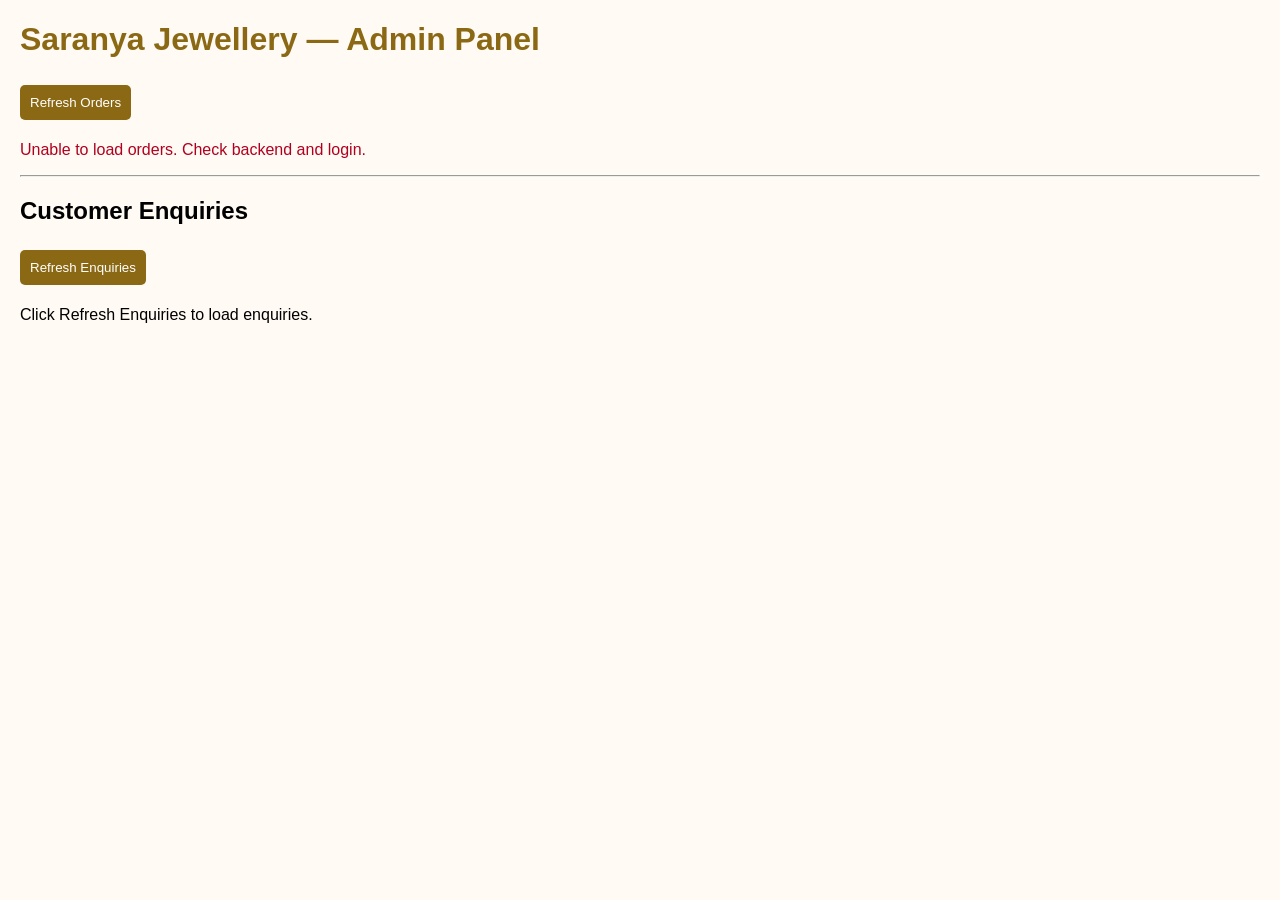
<file: admin.html>
<!doctype html>
<html lang="en">
  <head>
    <meta charset="UTF-8" />
    <meta name="viewport" content="width=device-width, initial-scale=1.0" />
    <title>Saranya Jewellery - Admin</title>

    <style>
      body {
        font-family: Arial, sans-serif;
        margin: 20px;
        background: #fffaf3;
      }

      h1 {
        color: #8b6914;
      }

      button,
      select {
        padding: 10px;
        margin: 5px 5px 5px 0;
        border-radius: 5px;
      }

      button {
        background: #8b6914;
        color: white;
        border: none;
        cursor: pointer;
      }

      .order {
        background: white;
        padding: 15px;
        margin: 12px 0;
        border: 1px solid #e5d6b5;
        border-radius: 8px;
      }

      .error {
        color: #b00020;
      }
      .success {
        color: #176b35;
      }
    </style>
  </head>

  <body>
    <h1>Saranya Jewellery — Admin Panel</h1>

    <button onclick="loadOrders()">Refresh Orders</button>
    <p id="message">Loading orders...</p>
    <div id="orders"></div>

    <hr />

    <h2>Customer Enquiries</h2>
    <button onclick="loadEnquiries()">Refresh Enquiries</button>
    <p id="enquiryMessage">Click Refresh Enquiries to load enquiries.</p>
    <div id="enquiries"></div>

    <script>
      const API_URL = "https://jewellery-backend-as8i.onrender.com/api/orders";

      const adminUsername = prompt("Enter admin username:");
      const adminPassword = prompt("Enter admin password:");

      const authHeaders = {
        Authorization: "Basic " + btoa(adminUsername + ":" + adminPassword),
      };

      async function loadOrders() {
        const message = document.getElementById("message");
        const container = document.getElementById("orders");

        message.textContent = "Loading orders...";
        message.className = "";
        container.replaceChildren();

        try {
          const response = await fetch(API_URL, {
            headers: authHeaders,
          });

          if (response.status === 401) {
            message.textContent =
              "Admin authentication required. Sign in first.";
            message.className = "error";
            return;
          }

          if (!response.ok) {
            throw new Error("Could not load orders.");
          }

          const orders = await response.json();
          message.textContent = "Total orders: " + orders.length;

          orders.forEach((order) => {
            const card = document.createElement("div");
            card.className = "order";

            const details = [
              "Order ID: " + order.id,
              "Customer: " + order.customerName,
              "Phone: " + order.phone,
              "Address: " + order.address,
              "Products: " + order.productNames,
              "Amount: ₹" + order.totalAmount,
              "Current status: " + order.status,
              "Payment status: " + (order.paymentStatus || "PENDING"),
              "Date: " + order.orderDate,
            ];

            details.forEach((detail) => {
              const line = document.createElement("p");
              line.textContent = detail;
              card.appendChild(line);
            });

            const label = document.createElement("label");
            label.textContent = "Update status: ";

            const select = document.createElement("select");

            [
              "PENDING",
              "CONFIRMED",
              "SHIPPED",
              "DELIVERED",
              "CANCELLED",
            ].forEach((status) => {
              const option = document.createElement("option");
              option.value = status;
              option.textContent = status;
              select.appendChild(option);
            });

            select.value = order.status || "PENDING";

            const updateButton = document.createElement("button");
            updateButton.textContent = "Update Status";

            updateButton.addEventListener("click", async () => {
              await updateStatus(order.id, select.value);
            });

            card.appendChild(label);
            card.appendChild(select);
            card.appendChild(updateButton);

            // Payment status controls
            const paymentLabel = document.createElement("label");
            paymentLabel.textContent = " Payment status: ";

            const paymentSelect = document.createElement("select");

            ["PENDING", "PAID"].forEach((paymentStatus) => {
              const option = document.createElement("option");
              option.value = paymentStatus;
              option.textContent = paymentStatus;
              paymentSelect.appendChild(option);
            });

            paymentSelect.value = order.paymentStatus || "PENDING";

            const paymentButton = document.createElement("button");
            paymentButton.textContent = "Update Payment Status";

            paymentButton.addEventListener("click", async () => {
              await updatePaymentStatus(order.id, paymentSelect.value);
            });

            card.appendChild(paymentLabel);
            card.appendChild(paymentSelect);
            card.appendChild(paymentButton);

            container.appendChild(card);
          });
        } catch (error) {
          message.textContent =
            "Unable to load orders. Check backend and login.";
          message.className = "error";
        }
      }

      async function loadEnquiries() {
        const message = document.getElementById("enquiryMessage");
        const container = document.getElementById("enquiries");

        message.textContent = "Loading enquiries...";
        message.className = "";
        container.replaceChildren();

        try {
          const response = await fetch(
            "https://jewellery-backend-as8i.onrender.com/api/enquiries",
            { headers: authHeaders },
          );

          if (response.status === 401 || response.status === 403) {
            throw new Error("Admin login required or access denied.");
          }

          if (!response.ok) {
            throw new Error("Could not load enquiries.");
          }

          const enquiries = await response.json();

          if (enquiries.length === 0) {
            message.textContent = "No customer enquiries yet.";
            return;
          }

          message.textContent = "Total enquiries: " + enquiries.length;

          enquiries.forEach((enquiry) => {
            const card = document.createElement("div");
            card.className = "order";

            const details = [
              "Enquiry ID: " + enquiry.id,
              "Customer: " + (enquiry.name || ""),
              "Phone: " + (enquiry.phone || ""),
              "Email: " + (enquiry.email || "Not provided"),
              "Message: " + (enquiry.message || ""),
              "Date: " + (enquiry.createdAt || "Not available"),
            ];

            details.forEach((detail) => {
              const line = document.createElement("p");
              line.textContent = detail;
              card.appendChild(line);
            });

            container.appendChild(card);
          });
        } catch (error) {
          message.textContent = error.message || "Unable to load enquiries.";
          message.className = "error";
        }
      }

      async function updateStatus(orderId, status) {
        const message = document.getElementById("message");
        message.textContent = "Updating order status...";
        message.className = "";

        try {
          const response = await fetch(
            `${API_URL}/${orderId}/status?status=${encodeURIComponent(status)}`,
            {
              method: "PATCH",
              headers: authHeaders,
            },
          );

          if (response.status === 401 || response.status === 403) {
            throw new Error("Admin login required or access denied.");
          }

          if (!response.ok) {
            throw new Error("Status update failed.");
          }

          message.textContent = `Order #${orderId} status updated to ${status}.`;
          message.className = "success";

          await loadOrders();
        } catch (error) {
          message.textContent = error.message;
          message.className = "error";
        }
      }

      async function updatePaymentStatus(orderId, paymentStatus) {
        const message = document.getElementById("message");
        message.textContent = "Updating payment status...";
        message.className = "";

        try {
          const response = await fetch(
            `${API_URL}/${orderId}/payment-status?paymentStatus=${encodeURIComponent(paymentStatus)}`,
            {
              method: "PATCH",
              headers: authHeaders,
            },
          );

          if (response.status === 401 || response.status === 403) {
            throw new Error("Admin login required or access denied.");
          }

          if (!response.ok) {
            throw new Error("Payment status update failed.");
          }

          message.textContent = `Order #${orderId} payment status updated to ${paymentStatus}.`;
          message.className = "success";

          await loadOrders();
        } catch (error) {
          message.textContent = error.message;
          message.className = "error";
        }
      }

      loadOrders();
    </script>
  </body>
</html>
</file>
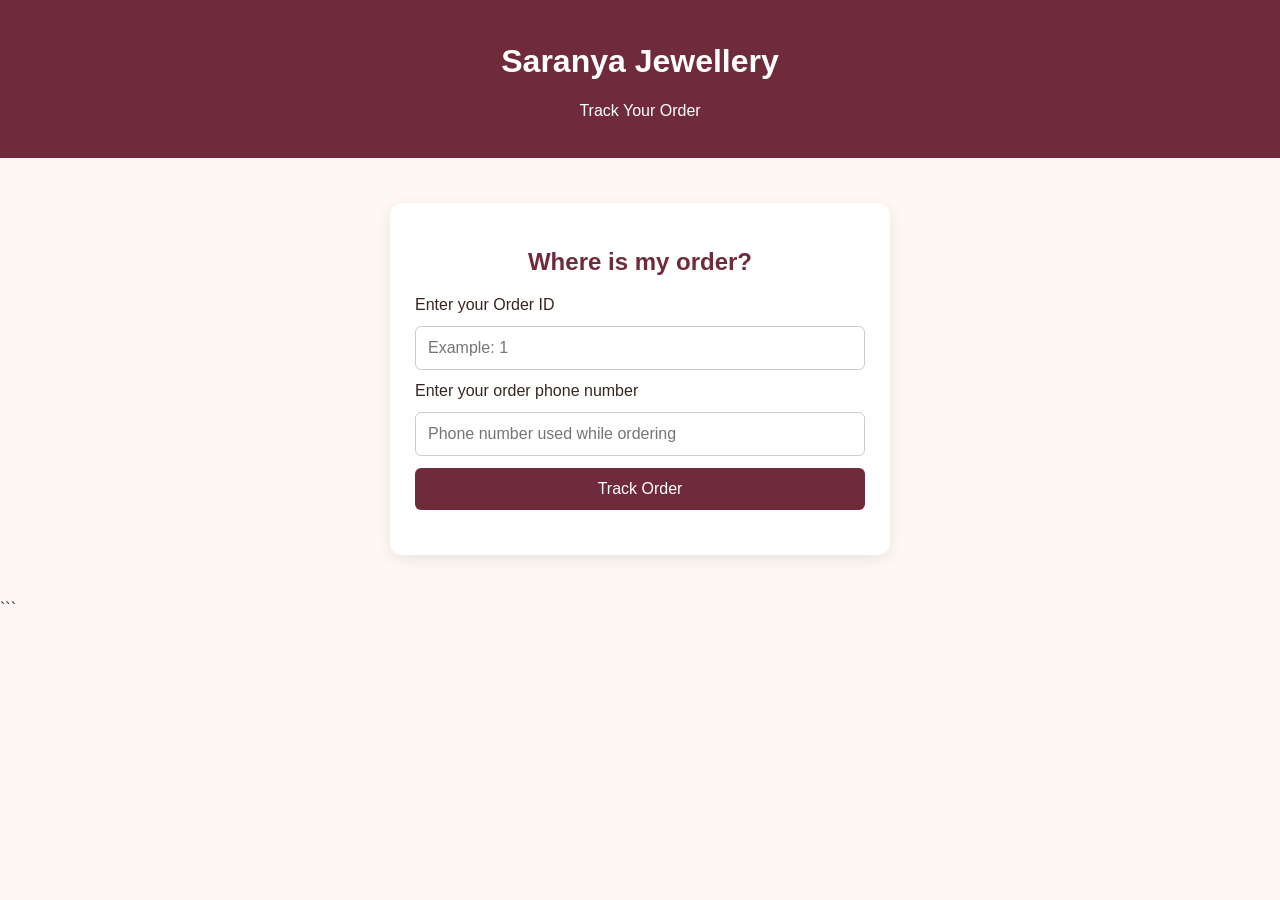
<file: track-order.html>
<!doctype html>
<html lang="en">
  <head>
    <meta charset="UTF-8" />
    <meta name="viewport" content="width=device-width, initial-scale=1.0" />
    <title>Track My Order - Saranya Jewellery</title>

    <style>
      * {
        box-sizing: border-box;
      }

      body {
        margin: 0;
        font-family: Arial, sans-serif;
        background: #fff8f2;
        color: #38251f;
      }

      header {
        background: #702b3b;
        color: white;
        text-align: center;
        padding: 22px;
      }

      .container {
        max-width: 500px;
        margin: 45px auto;
        padding: 25px;
        background: white;
        border-radius: 12px;
        box-shadow: 0 4px 15px #00000015;
      }

      h2 {
        text-align: center;
        color: #702b3b;
      }

      input {
        width: 100%;
        padding: 12px;
        margin: 12px 0;
        border: 1px solid #ccc;
        border-radius: 6px;
        font-size: 16px;
      }

      button {
        width: 100%;
        padding: 12px;
        background: #702b3b;
        color: white;
        border: none;
        border-radius: 6px;
        cursor: pointer;
        font-size: 16px;
      }

      #result {
        margin-top: 20px;
        text-align: center;
      }

      .status {
        font-weight: bold;
        color: #176b43;
        font-size: 20px;
      }

      .error {
        color: #b00020;
      }

      .timeline {
        margin-top: 25px;
        text-align: left;
      }

      .timeline-step {
        display: flex;
        gap: 14px;
        padding-bottom: 22px;
        border-left: 2px solid #ddd;
        margin-left: 12px;
        padding-left: 18px;
        position: relative;
      }

      .timeline-step:last-child {
        border-left-color: transparent;
      }

      .timeline-marker {
        position: absolute;
        left: -13px;
        top: 0;
        width: 24px;
        height: 24px;
        border-radius: 50%;
        background: #eee;
        color: #666;
        display: flex;
        align-items: center;
        justify-content: center;
        font-size: 14px;
      }

      .timeline-step.completed {
        border-left-color: #258354;
      }

      .timeline-step.completed .timeline-marker {
        background: #258354;
        color: white;
      }

      .timeline-step h4 {
        margin: 2px 0 6px;
      }

      .timeline-step p {
        margin: 0;
        color: #666;
        font-size: 14px;
      }
    </style>
  </head>

  <body>
    <header>
      <h1>Saranya Jewellery</h1>
      <p>Track Your Order</p>
    </header>

    <div class="container">
      <h2>Where is my order?</h2>

      <label for="orderId">Enter your Order ID</label>
      <input type="number" id="orderId" min="1" placeholder="Example: 1" />

      <label for="phone">Enter your order phone number</label>
      <input
        type="tel"
        id="phone"
        placeholder="Phone number used while ordering"
        required
      />

      <button onclick="trackOrder()">Track Order</button>

      <div id="result" aria-live="polite"></div>
    </div>

    <script>
      async function trackOrder() {
        const orderId = document.getElementById("orderId").value.trim();
        const phone = document.getElementById("phone").value.trim();
        const result = document.getElementById("result");

        if (!orderId || !phone) {
          result.textContent = "Please enter Order ID and phone number.";
          result.className = "error";
          return;
        }

        result.textContent = "Checking your order...";
        result.className = "";

        try {
          const url = `https://jewellery-backend-as8i.onrender.com/api/orders/${encodeURIComponent(orderId)}/track`;

          const response = await fetch(url, {
            method: "POST",
            headers: {
              "Content-Type": "application/json",
            },
            body: JSON.stringify({
              phone: phone,
            }),
          });

          if (!response.ok) {
            throw new Error(
              "Order not found or Order ID and phone number do not match.",
            );
          }

          const order = await response.json();

          result.replaceChildren();

          const heading = document.createElement("h3");
          heading.textContent = "Order #" + order.orderId;

          const status = document.createElement("p");
          status.textContent = "Status: " + order.status;
          status.className = "status";

          const steps = ["PENDING", "CONFIRMED", "SHIPPED", "DELIVERED"];

          const labels = ["Order Placed", "Confirmed", "Shipped", "Delivered"];

          const descriptions = [
            "Your order has been received.",
            "Your order is confirmed.",
            "Your order is on its way.",
            "Your order has been delivered.",
          ];

          const timeline = document.createElement("div");
          timeline.className = "timeline";

          const currentStatus = order.status.toUpperCase();
          const currentIndex = steps.indexOf(currentStatus);

          steps.forEach((step, index) => {
            const item = document.createElement("div");
            item.className = "timeline-step";

            const marker = document.createElement("span");
            marker.className = "timeline-marker";
            marker.textContent =
              index <= currentIndex && currentIndex !== -1 ? "✓" : "○";

            const details = document.createElement("div");

            const title = document.createElement("h4");
            title.textContent = labels[index];

            const description = document.createElement("p");
            description.textContent = descriptions[index];

            if (index <= currentIndex && currentIndex !== -1) {
              item.classList.add("completed");
            }

            details.append(title, description);
            item.append(marker, details);
            timeline.appendChild(item);
          });

          if (currentStatus === "CANCELLED") {
            const cancelled = document.createElement("p");
            cancelled.textContent = "This order has been cancelled.";
            cancelled.className = "error";
            result.append(heading, status, cancelled);
          } else {
            result.append(heading, status, timeline);
          }
        } catch (error) {
          result.textContent =
            error.message || "Unable to connect to the server.";
          result.className = "error";
        }
      }
      const params = new URLSearchParams(window.location.search);
      const orderId = params.get("orderId");

      if (orderId) {
        document.getElementById("orderId").value = orderId;
      }
    </script>
  </body>
</html>
```
</file>
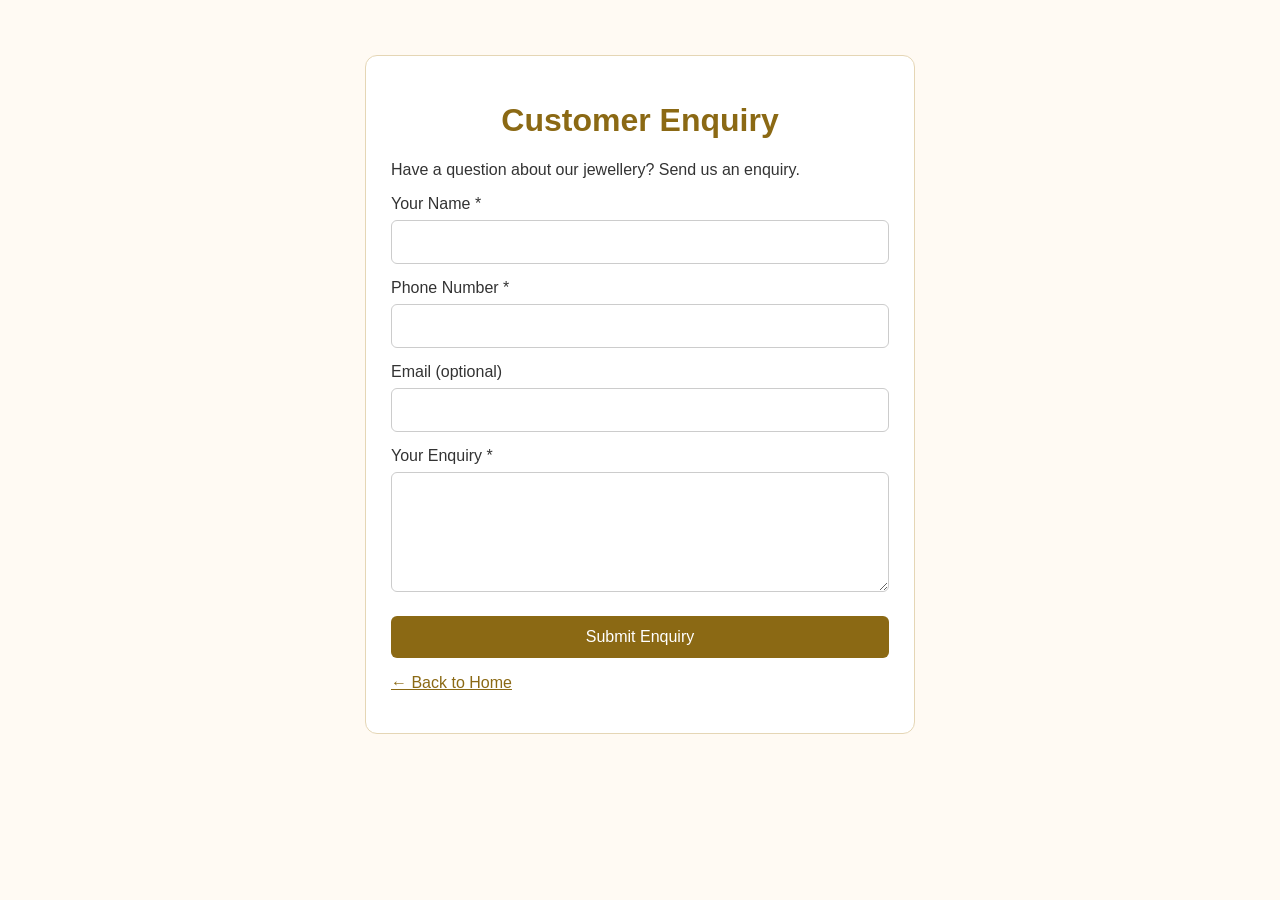
<file: jewellery-frontend/enquiry.html>
<!doctype html>
<html lang="en">
  <head>
    <meta charset="UTF-8" />
    <meta name="viewport" content="width=device-width, initial-scale=1.0" />
    <title>Customer Enquiry - Saranya Jewellery</title>
    <style>
      * {
        box-sizing: border-box;
      }

      body {
        margin: 0;
        padding: 20px;
        font-family: Arial, sans-serif;
        background: #fffaf3;
        color: #333;
      }

      .container {
        max-width: 550px;
        margin: 35px auto;
        padding: 25px;
        background: white;
        border: 1px solid #e5d6b5;
        border-radius: 12px;
      }

      h1 {
        color: #8b6914;
        text-align: center;
      }

      label {
        display: block;
        margin-top: 15px;
      }

      input,
      textarea,
      button {
        width: 100%;
        padding: 12px;
        margin-top: 7px;
        font: inherit;
        border-radius: 6px;
      }

      input,
      textarea {
        border: 1px solid #ccc;
      }

      textarea {
        min-height: 120px;
        resize: vertical;
      }

      button {
        margin-top: 20px;
        background: #8b6914;
        color: white;
        border: none;
        cursor: pointer;
      }

      button:disabled {
        opacity: 0.6;
      }

      #result {
        overflow-wrap: anywhere;
      }

      a {
        color: #8b6914;
      }
    </style>
  </head>
  <body>
    <main class="container">
      <h1>Customer Enquiry</h1>
      <p>Have a question about our jewellery? Send us an enquiry.</p>

      <form id="enquiryForm">
        <label for="name">Your Name *</label>
        <input id="name" name="name" maxlength="100" required />

        <label for="phone">Phone Number *</label>
        <input id="phone" name="phone" type="tel" maxlength="20" required />

        <label for="email">Email (optional)</label>
        <input id="email" name="email" type="email" maxlength="150" />

        <label for="message">Your Enquiry *</label>
        <textarea
          id="message"
          name="message"
          maxlength="2000"
          required
        ></textarea>

        <button id="submitButton" type="submit">Submit Enquiry</button>
      </form>

      <p id="result" role="status" aria-live="polite"></p>
      <p><a href="index.html">← Back to Home</a></p>
    </main>

    <script>
      const API_URL =
        "https://jewellery-backend-as8i.onrender.com/api/enquiries";

      const form = document.getElementById("enquiryForm");
      const button = document.getElementById("submitButton");
      const result = document.getElementById("result");

      form.addEventListener("submit", async function (event) {
        event.preventDefault();

        const enquiry = {
          name: form.name.value.trim(),
          phone: form.phone.value.trim(),
          email: form.email.value.trim(),
          message: form.message.value.trim(),
        };

        if (!enquiry.name || !enquiry.phone || !enquiry.message) {
          result.textContent = "Please fill in all required fields.";
          return;
        }

        button.disabled = true;
        result.textContent = "Submitting your enquiry...";

        try {
          const response = await fetch(API_URL, {
            method: "POST",
            headers: { "Content-Type": "application/json" },
            body: JSON.stringify(enquiry),
          });

          if (!response.ok) {
            throw new Error("Submission failed");
          }

          result.textContent =
            "Thank you! Your enquiry was submitted successfully.";
          form.reset();
        } catch (error) {
          result.textContent =
            "Unable to submit right now. Please try again later.";
        } finally {
          button.disabled = false;
        }
      });
    </script>
  </body>
</html>
</file>
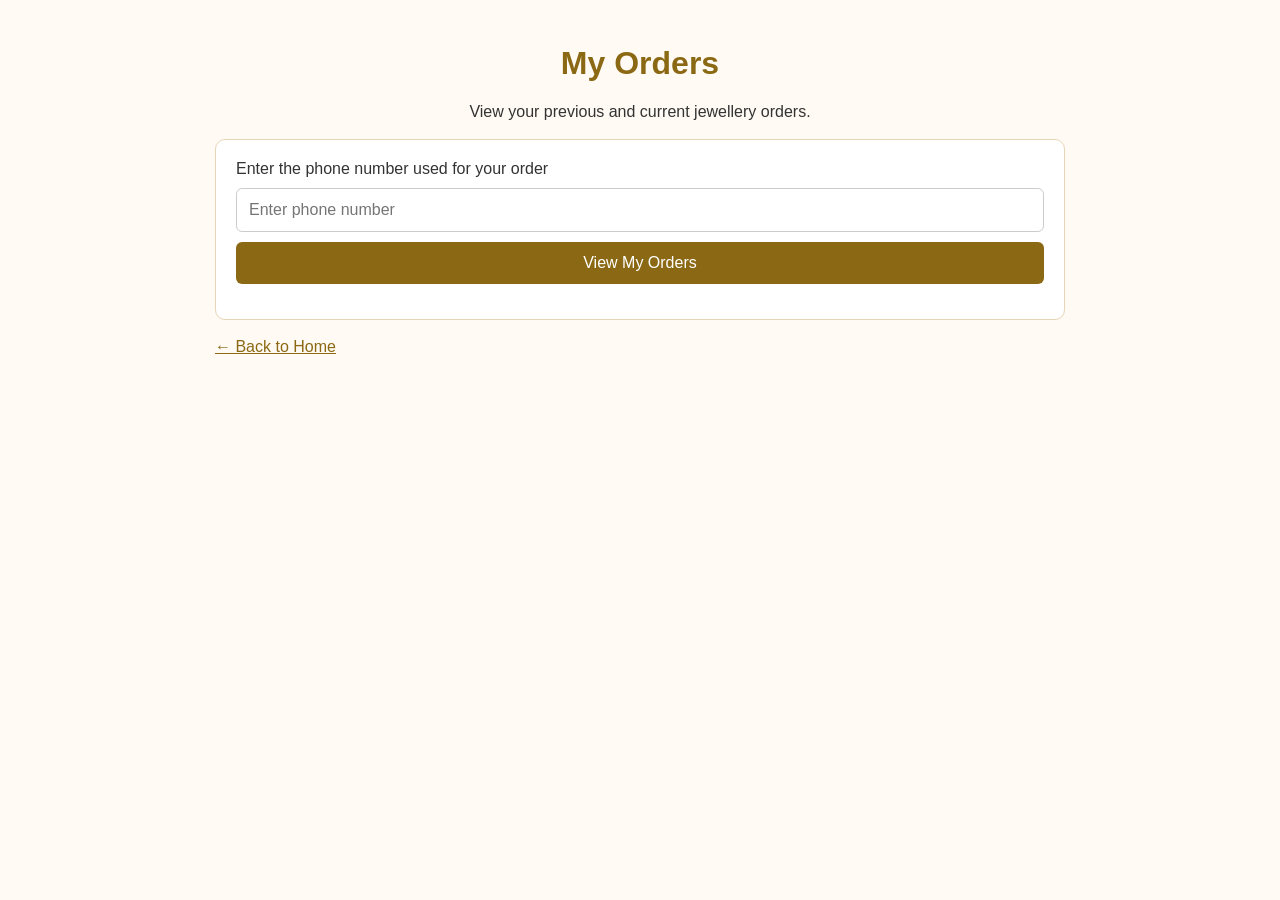
<file: jewellery-frontend/my-orders.html>
<!doctype html>
<html lang="en">
  <head>
    <meta charset="UTF-8" />
    <meta name="viewport" content="width=device-width, initial-scale=1.0" />
    <title>My Orders - Saranya Jewellery</title>

    <style>
      * {
        box-sizing: border-box;
      }

      body {
        margin: 0;
        padding: 20px;
        font-family: Arial, sans-serif;
        background: #fffaf3;
        color: #333;
      }

      .container {
        max-width: 850px;
        margin: 25px auto;
      }

      h1 {
        color: #8b6914;
        text-align: center;
      }

      .search,
      .order {
        background: white;
        padding: 20px;
        margin: 18px 0;
        border: 1px solid #e5d6b5;
        border-radius: 10px;
      }

      input,
      button {
        width: 100%;
        padding: 12px;
        margin-top: 10px;
        border-radius: 6px;
        font-size: 16px;
      }

      input {
        border: 1px solid #ccc;
      }

      button {
        border: none;
        background: #8b6914;
        color: white;
        cursor: pointer;
      }

      button:disabled {
        opacity: 0.6;
        cursor: wait;
      }

      .message {
        margin: 15px 0;
      }
      .error {
        color: #b00020;
      }
      .success {
        color: #176b35;
      }

      .status {
        display: inline-block;
        padding: 6px 10px;
        background: #f5e8c9;
        border-radius: 5px;
        font-weight: bold;
      }

      a {
        color: #8b6914;
      }

      @media (max-width: 500px) {
        body {
          padding: 10px;
        }
        .container {
          margin: 10px auto;
        }
      }
    </style>
  </head>

  <body>
    <div class="container">
      <h1>My Orders</h1>
      <p style="text-align: center">
        View your previous and current jewellery orders.
      </p>

      <div class="search">
        <label for="phone">Enter the phone number used for your order</label>
        <input
          type="tel"
          id="phone"
          placeholder="Enter phone number"
          autocomplete="tel"
          required
        />
        <button id="searchButton" type="button">View My Orders</button>
        <p id="message" class="message" aria-live="polite"></p>
      </div>

      <div id="orders"></div>

      <p><a href="index.html">← Back to Home</a></p>
    </div>

    <script>
      const API_URL =
        "https://jewellery-backend-as8i.onrender.com/api/orders/my-orders";

      const phoneInput = document.getElementById("phone");
      const searchButton = document.getElementById("searchButton");
      const message = document.getElementById("message");
      const ordersContainer = document.getElementById("orders");

      searchButton.addEventListener("click", loadMyOrders);

      async function loadMyOrders() {
        const phone = phoneInput.value.trim();

        ordersContainer.replaceChildren();
        message.className = "message";

        if (!phone) {
          message.textContent = "Please enter your phone number.";
          message.classList.add("error");
          return;
        }

        searchButton.disabled = true;
        message.textContent = "Loading your orders...";

        try {
          const response = await fetch(API_URL, {
            method: "POST",
            headers: { "Content-Type": "application/json" },
            body: JSON.stringify({ phone: phone }),
          });

          if (!response.ok) {
            throw new Error("Could not retrieve orders. Please try again.");
          }

          const orders = await response.json();

          if (!Array.isArray(orders) || orders.length === 0) {
            message.textContent = "No orders found for this phone number.";
            return;
          }

          message.textContent = "Total orders found: " + orders.length;
          message.classList.add("success");

          orders.forEach((order) => {
            const card = document.createElement("section");
            card.className = "order";

            const heading = document.createElement("h2");
            heading.textContent = "Order #" + order.id;
            card.appendChild(heading);

            const details = [
              ["Date", order.orderDate],
              ["Products", order.productNames],
              [
                "Amount",
                order.totalAmount == null
                  ? "Not available"
                  : "₹" + order.totalAmount,
              ],
            ];

            details.forEach(([label, value]) => {
              const p = document.createElement("p");
              p.textContent =
                label +
                ": " +
                (value == null || value === "" ? "Not available" : value);
              card.appendChild(p);
            });

            const status = document.createElement("p");
            status.textContent = "Status: " + (order.status || "PENDING");
            status.className = "status";
            card.appendChild(status);

            const trackLink = document.createElement("p");
            const link = document.createElement("a");
            link.href =
              "track-order.html?orderId=" + encodeURIComponent(order.id);
            link.textContent = "Track this order";
            trackLink.appendChild(link);
            card.appendChild(trackLink);

            ordersContainer.appendChild(card);
          });
        } catch (error) {
          message.textContent =
            "Unable to load orders. Please try again later.";
          message.classList.add("error");
        } finally {
          searchButton.disabled = false;
        }
      }
    </script>
  </body>
</html>
</file>
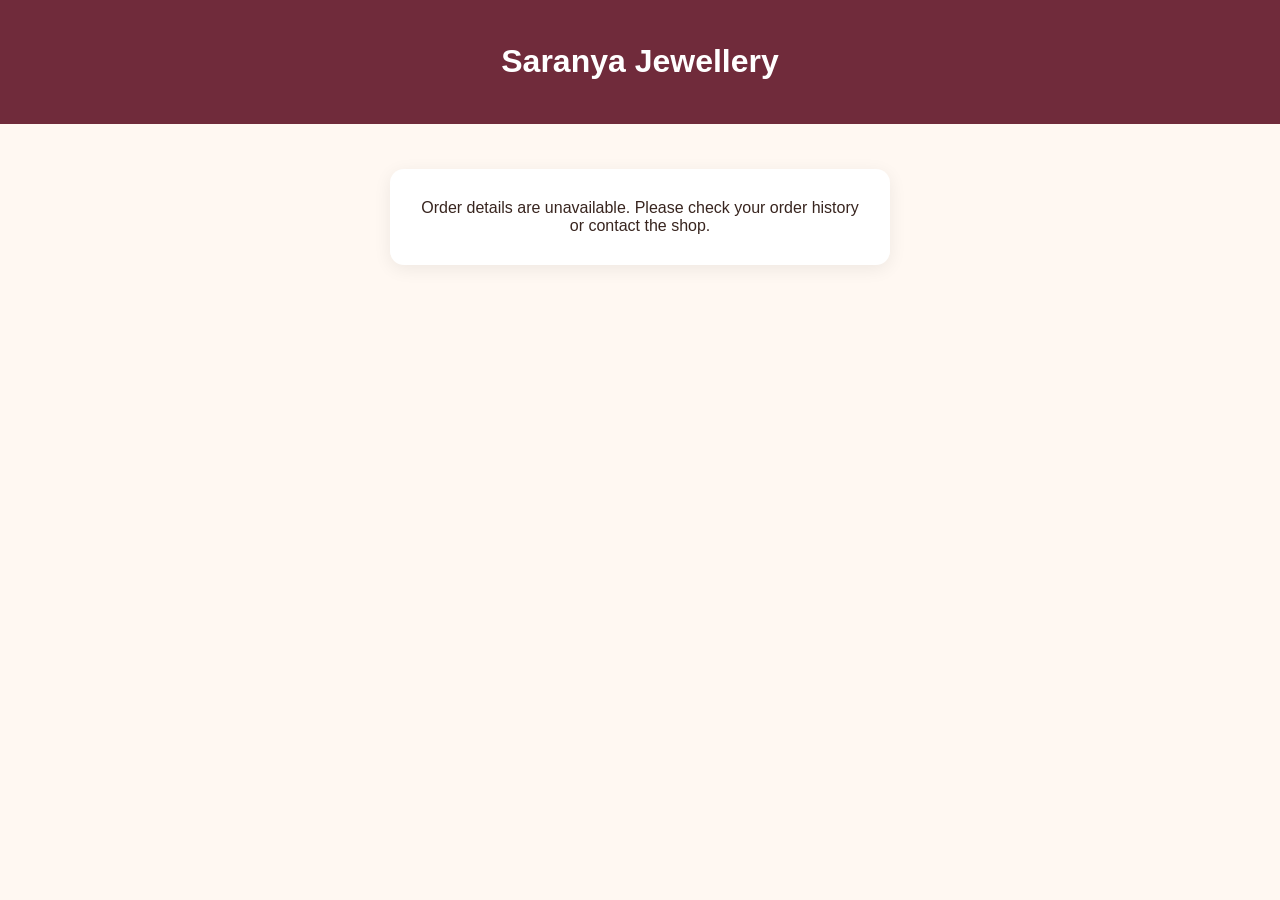
<file: jewellery-frontend/order-confirmation.html>
<!doctype html>
<html lang="en">
  <head>
    <meta charset="UTF-8" />
    <meta name="viewport" content="width=device-width, initial-scale=1.0" />
    <title>Order Confirmed - Saranya Jewellery</title>

    <style>
      * {
        box-sizing: border-box;
      }

      body {
        margin: 0;
        font-family: Arial, sans-serif;
        background: #fff8f2;
        color: #38251f;
      }

      header {
        background: #702b3b;
        color: white;
        text-align: center;
        padding: 22px;
      }

      .confirmation {
        max-width: 500px;
        margin: 45px auto;
        padding: 30px 22px;
        background: white;
        border-radius: 14px;
        box-shadow: 0 4px 18px #00000012;
        text-align: center;
      }

      .success-icon {
        width: 70px;
        height: 70px;
        margin: 0 auto 18px;
        border-radius: 50%;
        background: #e3f5e9;
        color: #217747;
        font-size: 38px;
        line-height: 70px;
      }

      h2 {
        color: #702b3b;
      }

      .details {
        margin: 25px 0;
        padding: 18px;
        background: #fff8f2;
        border-radius: 8px;
      }

      .details p {
        margin: 10px 0;
      }

      .button {
        display: block;
        width: 100%;
        padding: 13px;
        margin-top: 12px;
        border: none;
        border-radius: 6px;
        background: #702b3b;
        color: white;
        font-size: 16px;
        text-decoration: none;
        cursor: pointer;
      }

      .secondary {
        background: white;
        color: #702b3b;
        border: 1px solid #702b3b;
      }

      .note {
        color: #725d55;
        font-size: 13px;
        line-height: 1.5;
      }
    </style>
  </head>

  <body>
    <header>
      <h1>Saranya Jewellery</h1>
    </header>

    <main class="confirmation">
      <div class="success-icon" aria-hidden="true">✓</div>

      <h2>Order Placed Successfully!</h2>
      <p>Thank you for shopping with Saranya Jewellery.</p>

      <div class="details">
        <p><strong>Order ID:</strong> <span id="orderId">-</span></p>
        <p><strong>Order Amount:</strong> <span id="amount">-</span></p>
        <p><strong>Order Status:</strong> PENDING</p>
      </div>

      <p class="note">
        Your order has been received. Please keep your Order ID to check the
        latest status.
      </p>

      <button class="button" id="trackButton">Track My Order</button>

      <a class="button secondary" href="index.html"> Continue Shopping </a>
    </main>

    <script>
      const params = new URLSearchParams(window.location.search);
      const orderId = params.get("orderId");

      const saved = sessionStorage.getItem("lastOrder");
      let order = null;

      try {
        order = saved ? JSON.parse(saved) : null;
      } catch {
        order = null;
      }

      if (!orderId || !order || String(order.id) !== orderId) {
        document.querySelector(".confirmation").textContent =
          "Order details are unavailable. Please check your order history or contact the shop.";
      } else {
        document.getElementById("orderId").textContent = orderId;
        document.getElementById("amount").textContent =
          "₹" + Number(order.amount).toFixed(2);

        document
          .getElementById("trackButton")
          .addEventListener("click", function () {
            window.location.href =
              "track-order.html?orderId=" + encodeURIComponent(orderId);
          });
      }
    </script>
  </body>
</html>
</file>
